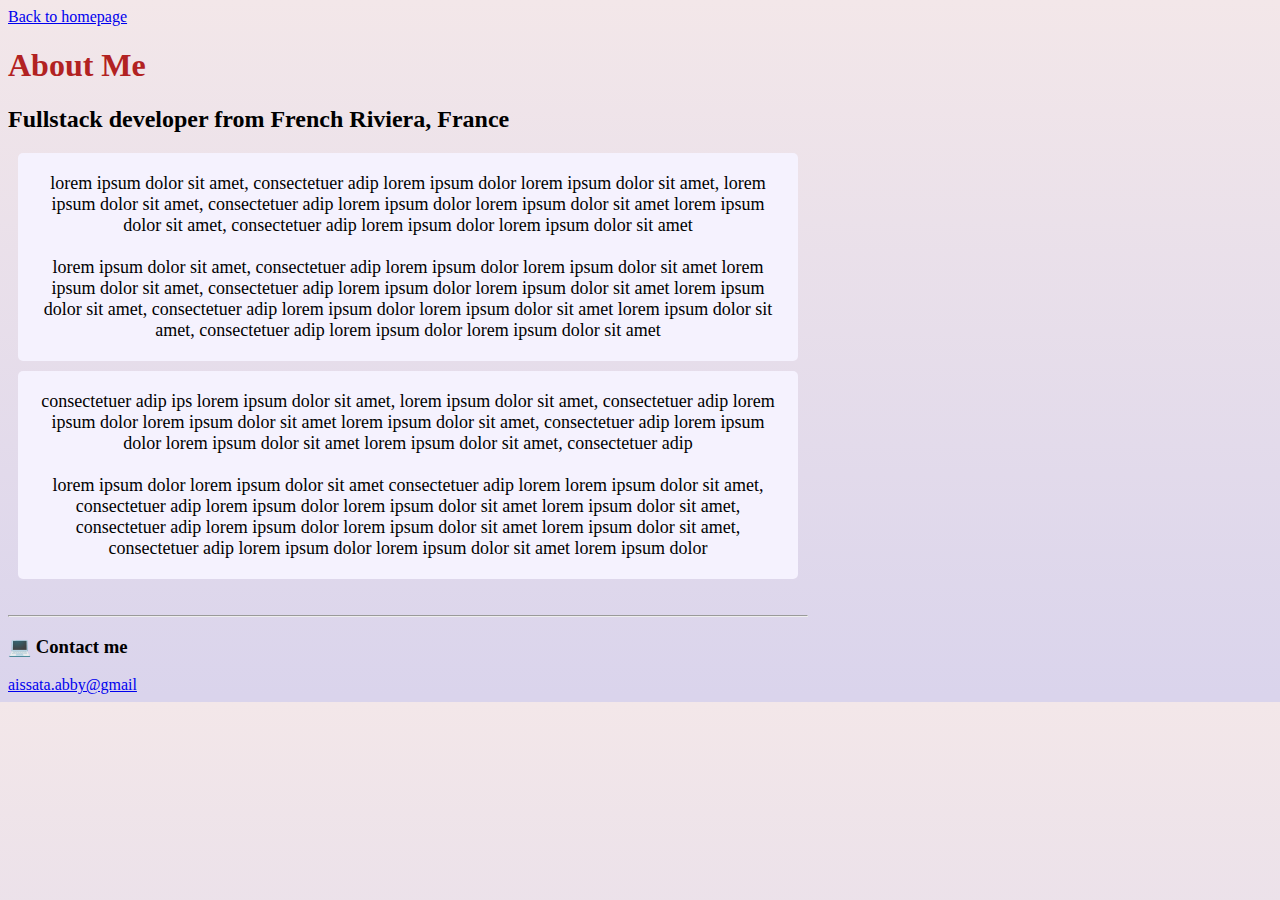
<file: about-me.html>
<!DOCTYPE html>
<html lang="en">
  <head>
    <meta charset="UTF-8" />
    <meta http-equiv="X-UA-Compatible" content="IE=edge" />
    <link href="style.css" rel="stylesheet" type="text/css" />
    <title>Aissata Portfoflio</title>
  </head>
  <body>

    <a href="index.html" class="homepage-link"> Back to homepage </a>
    <h1>About Me</h1>
    <h2> Fullstack developer from French Riviera, France</h2>
    <div class="info-about-me"> 
<p class="about-paragraph"> lorem ipsum dolor sit amet, consectetuer adip lorem ipsum dolor lorem ipsum dolor sit amet, lorem ipsum dolor sit amet, consectetuer adip lorem ipsum dolor lorem ipsum dolor sit amet lorem ipsum dolor sit amet, consectetuer adip lorem ipsum dolor lorem ipsum dolor sit amet <br>  <br>  lorem ipsum dolor sit amet, consectetuer adip lorem ipsum dolor lorem ipsum dolor sit amet lorem ipsum dolor sit amet, consectetuer adip lorem ipsum dolor lorem ipsum dolor sit amet lorem ipsum dolor sit amet, consectetuer adip lorem ipsum dolor lorem ipsum dolor sit amet lorem ipsum dolor sit amet, consectetuer adip lorem ipsum dolor lorem ipsum dolor sit amet </p> 

<p class="about-paragraph"> consectetuer adip ips lorem ipsum dolor sit amet, lorem ipsum dolor sit amet, consectetuer adip lorem ipsum dolor lorem ipsum dolor sit amet lorem ipsum dolor sit amet, consectetuer adip lorem ipsum dolor lorem ipsum dolor sit amet lorem ipsum dolor sit amet, consectetuer adip  <br>  <br>  lorem ipsum dolor lorem ipsum dolor sit amet consectetuer adip lorem lorem ipsum dolor sit amet, consectetuer adip lorem ipsum dolor lorem ipsum dolor sit amet lorem ipsum dolor sit amet, consectetuer adip lorem ipsum dolor lorem ipsum dolor sit amet lorem ipsum dolor sit amet, consectetuer adip lorem ipsum dolor lorem ipsum dolor sit amet lorem ipsum dolor </p>
    </div>
  </br>
  <hr/> 
<div class="contact">

    <h3 class="contact-me-section" > 💻 Contact me </h3>
    <a href="mailto:aissata.abby@gmail.com" class="email-link">  aissata.abby@gmail </a>
  </div>
  </body>
</html>
</file>
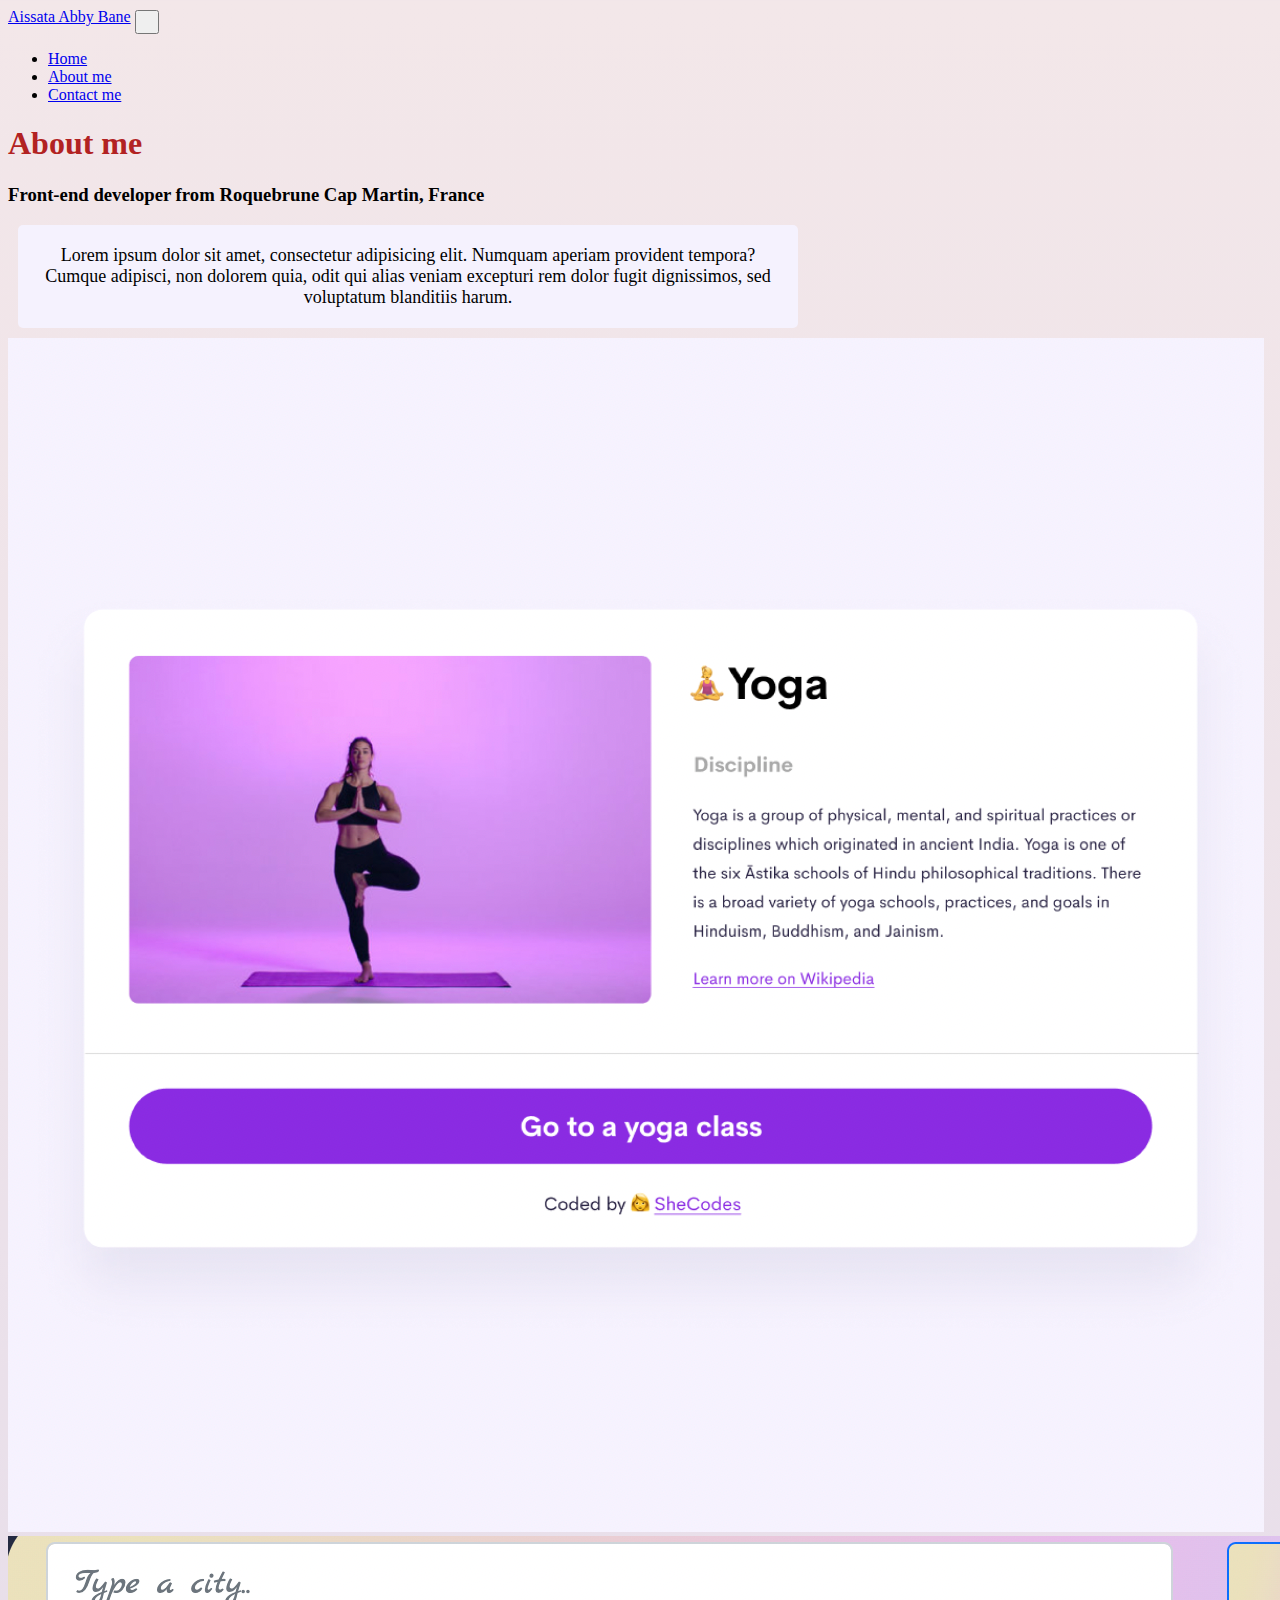
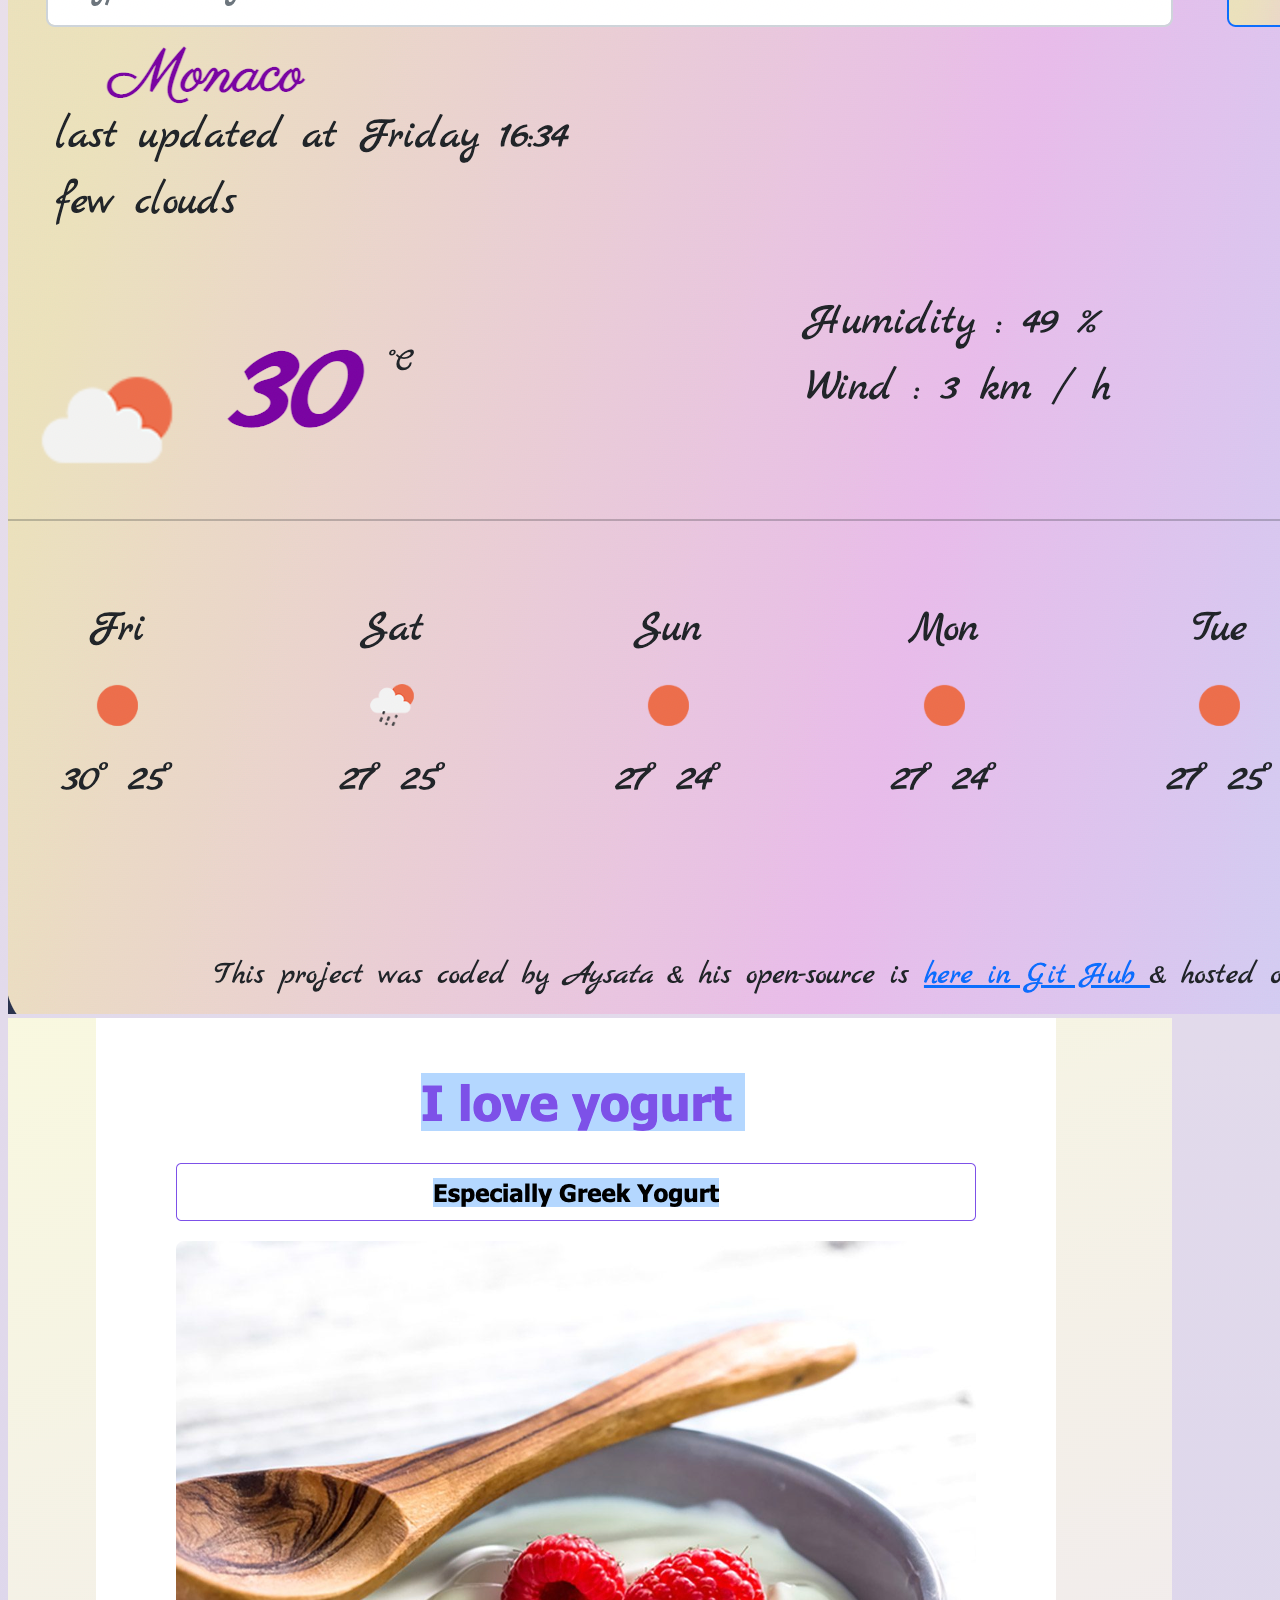
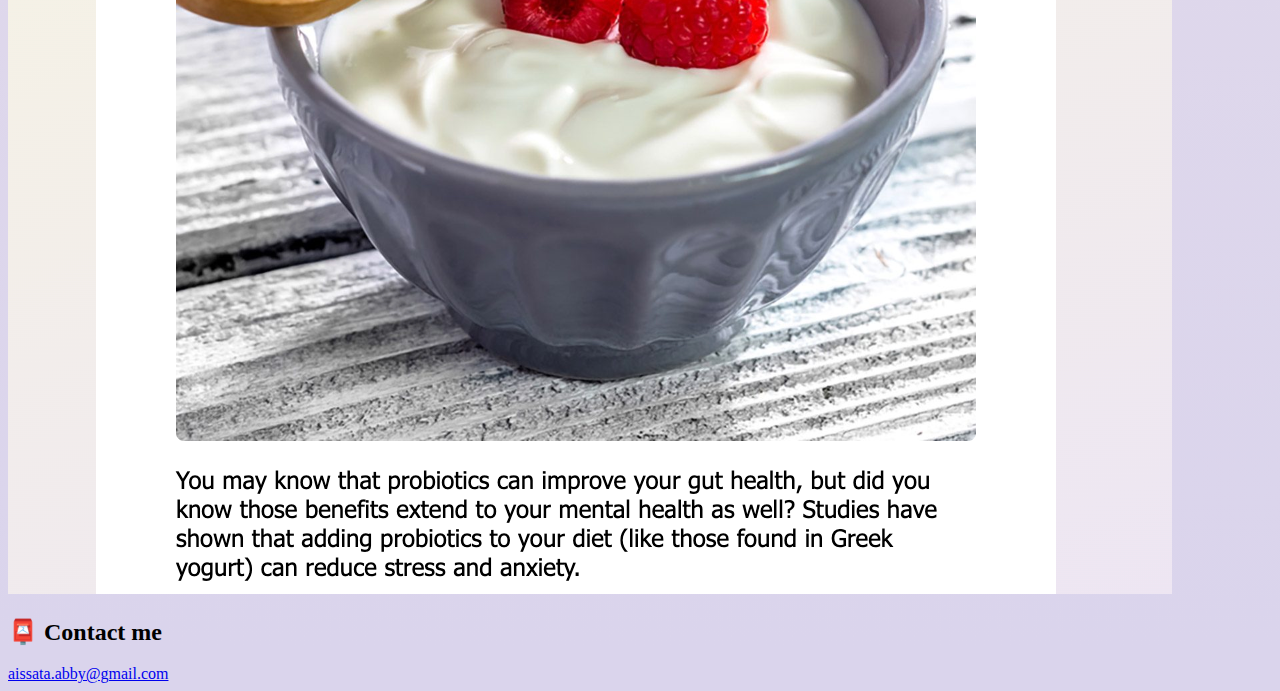
<file: about.html>
<!DOCTYPE html>
<html lang="en">
  <head>
    <meta charset="UTF-8" />
    <meta http-equiv="X-UA-Compatible" content="IE=edge" />
    <meta name="viewport" content="width=device-width, initial-scale=1.0" />
    <title>Aissata Abby Bane</title>
    <link
      href="https://cdn.jsdelivr.net/npm/bootstrap@5.0.0-beta2/dist/css/bootstrap.min.css"
      rel="stylesheet"
      integrity="sha384-BmbxuPwQa2lc/FVzBcNJ7UAyJxM6wuqIj61tLrc4wSX0szH/Ev+nYRRuWlolflfl"
      crossorigin="anonymous"
    />
    <script
      src="https://cdn.jsdelivr.net/npm/bootstrap@5.0.0-beta2/dist/js/bootstrap.bundle.min.js"
      integrity="sha384-b5kHyXgcpbZJO/tY9Ul7kGkf1S0CWuKcCD38l8YkeH8z8QjE0GmW1gYU5S9FOnJ0"
      crossorigin="anonymous"
    ></script>
    <link rel="stylesheet" href="style.css" />
  </head>
  <body>
    <nav class="navbar navbar-expand-lg navbar-light bg-light fixed-top">
      <div class="container">
        <a class="navbar-brand" href="index.html">Aissata Abby Bane</a>
        <button
          class="navbar-toggler"
          type="button"
          data-bs-toggle="collapse"
          data-bs-target="#navbarNav"
          aria-controls="navbarNav"
          aria-expanded="false"
          aria-label="Toggle navigation"
        >
          <span class="navbar-toggler-icon"></span>
        </button>
        <div class="collapse navbar-collapse" id="navbarNav">
          <ul class="navbar-nav">
            <li class="nav-item">
              <a class="nav-link" aria-current="page" href="index.html">Home</a>
            </li>
            <li class="nav-item">
              <a class="nav-link active" href="about.html">About me</a>
            </li>
            <li class="nav-item">
              <a class="nav-link" href="about.html#contact">Contact me</a>
            </li>
          </ul>
        </div>
      </div>
    </nav>
    <h1 class="text-center">About me</h1>
    <h3 class="text-center">
      Front-end developer from Roquebrune Cap Martin, France
    </h3>
    <div class="about-paragraphs text-center">
      <p>
        Lorem ipsum dolor sit amet, consectetur adipisicing elit. Numquam
        aperiam provident tempora? Cumque adipisci, non dolorem quia, odit qui
        alias veniam excepturi rem dolor fugit dignissimos, sed voluptatum
        blanditiis harum.
      </p>
    </div>
    <div class="container">
      <div class="row">
        <div class="col-sm-4">
          <img src="images/yoga.png" class="img-fluid p-2 shadow rounded" />
        </div>
        <div class="col-sm-4">
          <img src="images/meteo.png" class="img-fluid p-2 shadow rounded" />
        </div>
        <div class="col-sm-4">
          <img
            src="images/yog-img.png"
            class="img-fluid p-2 shadow rounded"
            id="img-yog"
          />
        </div>
      </div>
    </div>
    <div id="contact" class="mt-5">
      <h2 class="text-center">📮 Contact me</h2>
    </div>
    <div id="contact">
      <a href="mailto:aissata.abby@gmail.com" class="email-link">
        aissata.abby@gmail.com
      </a>
    </div>
  </body>
</html>
</file>
<file: style.css>
:root {
  --primary-color: #6c63ff;
  --secondary-color: #f5f2fe;
  --box-shadow: 0 5px 5px rgba(0, 0, 0, 0.3);
}
body {
  background: linear-gradient(to top, #dad4ec 0%, #dad4ec 1%, #f3e7e9 100%);
  max-width: 800px;
}

h1 {
  color: firebrick;
  size: 48px;
   font-family: 'Arima', cursive;
  
}

h2 {
  size: 90px;
 
  font-family: 'Splash', cursive;
}

h3 {
  size: 24px;
}
h1 h2 {
  text-align: center;
}

p {
  background-color: var(--secondary-color);
  padding: 20px;
  border-radius: 5px;
  font-size: 18px;
  line-height: 1, 5;
  text-align: center;
  display: flex;
  margin : 10px;
  justify-content: space-evenly;
  display: flex;
}
button {

padding: 10px;
text-decoration: none;
}

button :hover{

  text-decoration: underline;
}

button :focus {

  color :aquamarine;
}

.navigation-links {
  display: flex;
}
.about-paragraph p {
  margin: 10px;
  background-color: var(--secondary-color);
}
.contact-me {
  color: #fff;
  background-color: #6c63ff;
  margin: 20px;
  padding: 20px 15px;
}
.about-me {
  color: #6c63ff
  background-color: #fff
  margin: 20px;
  padding: 20px 15px;
}

.contact {
  size: 40px;
}
</file>
